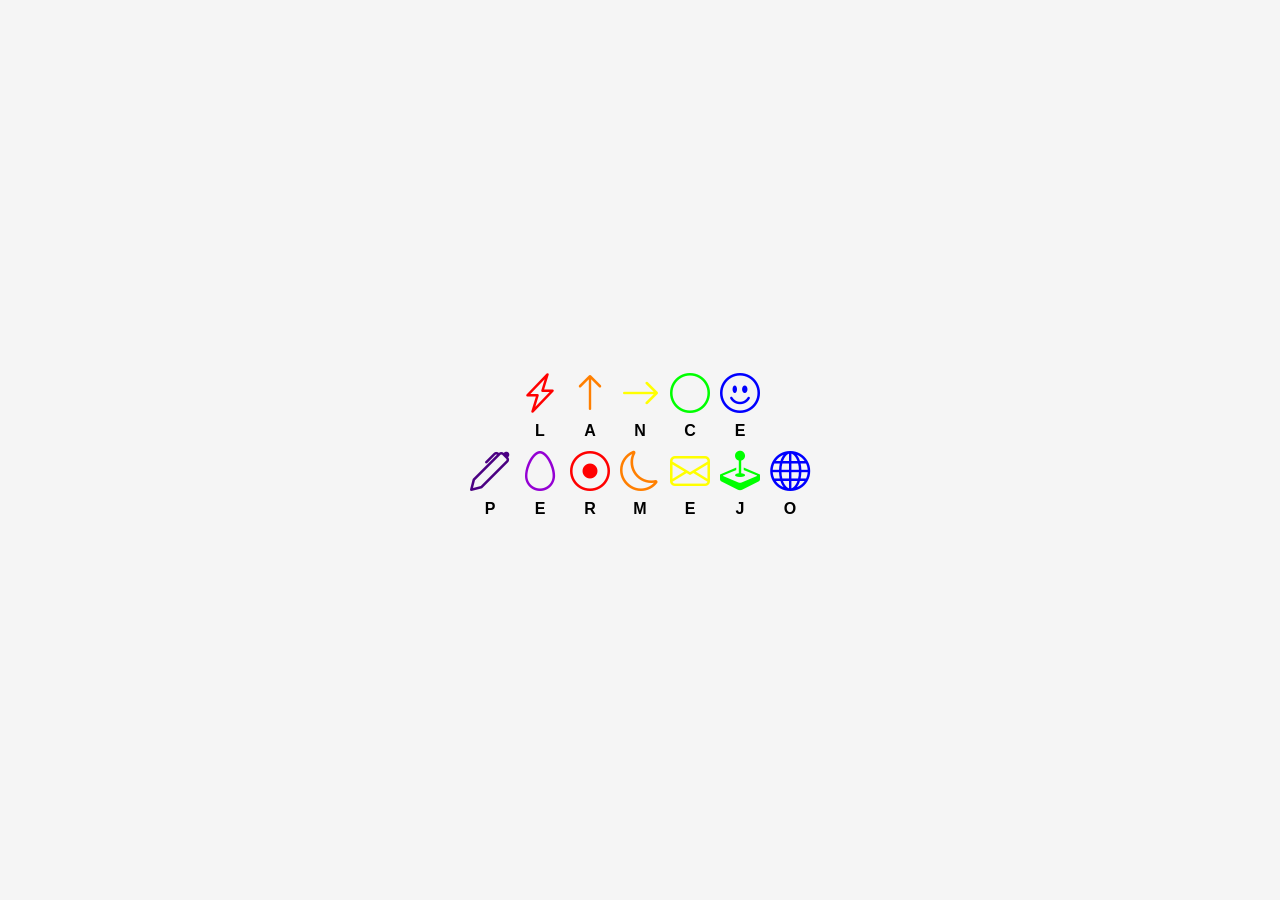
<file: Lg.html>
<!DOCTYPE html>
<html lang="en">
<head>
    <meta charset="UTF-8">
    <meta name="viewport" content="width=device-width, initial-scale=1.0">
    <title>Lance Permejo</title>
    <!-- Bootstrap Icons -->
    <link rel="stylesheet" href="https://cdn.jsdelivr.net/npm/bootstrap-icons@1.10.0/font/bootstrap-icons.css">
    <style>
        body {
            font-family: Arial, sans-serif;
            display: flex;
            justify-content: center;
            align-items: center;
            height: 100vh;
            margin: 0;
            background: #f5f5f5;
        }
        .name-container {
            text-align: center;
        }
        .name-row {
            display: flex;
            gap: 10px;
            margin-bottom: 10px;
            justify-content: center;
            flex-wrap: wrap;
        }
        .letter {
            display: flex;
            flex-direction: column;
            align-items: center;
        }
        .icon {
            font-size: 2.5rem;
        }
        .char {
            font-size: 1rem;
            margin-top: 5px;
            font-weight: bold;
        }
        /* Rainbow colors */
        .color-1 { color: #ff0000; } /* Red */
        .color-2 { color: #ff7f00; } /* Orange */
        .color-3 { color: #ffff00; } /* Yellow */
        .color-4 { color: #00ff00; } /* Green */
        .color-5 { color: #0000ff; } /* Blue */
        .color-6 { color: #4b0082; } /* Indigo */
        .color-7 { color: #9400d3; } /* Violet */
    </style>
</head>
<body>
    <div class="name-container">
        <!-- First Name: LANCE -->
        <div class="name-row">
            <div class="letter">
                <i class="bi bi-lightning-charge icon color-1"></i>
                <span class="char">L</span>
            </div>
            <div class="letter">
                <i class="bi bi-arrow-up icon color-2"></i>
                <span class="char">A</span>
            </div>
            <div class="letter">
                <i class="bi bi-arrow-right icon color-3"></i>
                <span class="char">N</span>
            </div>
            <div class="letter">
                <i class="bi bi-circle icon color-4"></i>
                <span class="char">C</span>
            </div>
            <div class="letter">
                <i class="bi bi-emoji-smile icon color-5"></i>
                <span class="char">E</span>
            </div>
        </div>

        <!-- Last Name: PERMEJO -->
        <div class="name-row">
            <div class="letter">
                <i class="bi bi-pen icon color-6"></i>
                <span class="char">P</span>
            </div>
            <div class="letter">
                <i class="bi bi-egg icon color-7"></i>
                <span class="char">E</span>
            </div>
            <div class="letter">
                <i class="bi bi-record-circle icon color-1"></i>
                <span class="char">R</span>
            </div>
            <div class="letter">
                <i class="bi bi-moon icon color-2"></i>
                <span class="char">M</span>
            </div>
            <div class="letter">
                <i class="bi bi-envelope icon color-3"></i>
                <span class="char">E</span>
            </div>
            <div class="letter">
                <i class="bi bi-joystick icon color-4"></i>
                <span class="char">J</span>
            </div>
            <div class="letter">
                <i class="bi bi-globe icon color-5"></i>
                <span class="char">O</span>
            </div>
        </div>
    </div>
</body>
</html>
</file>
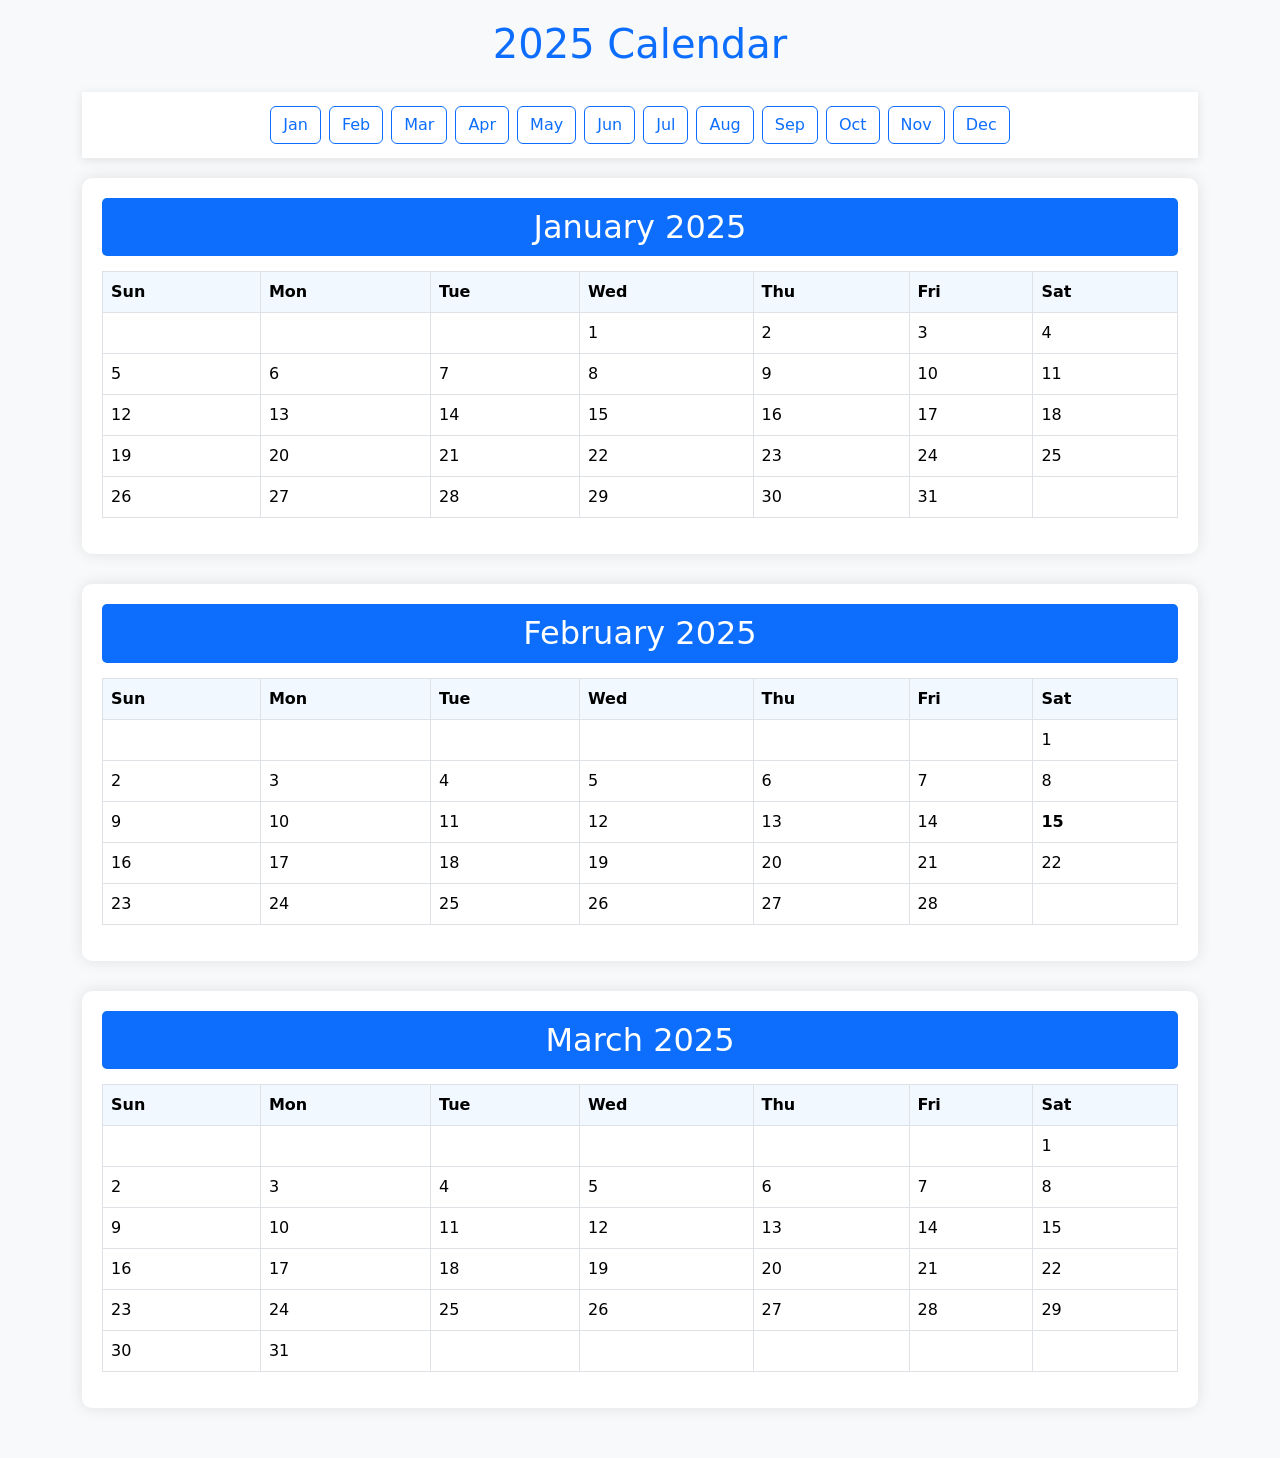
<file: My 2025 calendar .html>
<!DOCTYPE html>
<html lang="en">
<head>
    <meta charset="UTF-8">
    <meta name="viewport" content="width=device-width, initial-scale=1.0">
    <title>2025 Calendar</title>
    <!-- Bootstrap CSS -->
    <link href="https://cdn.jsdelivr.net/npm/bootstrap@5.3.0/dist/css/bootstrap.min.css" rel="stylesheet">
    <style>
        body {
            padding: 20px;
            background-color: #f8f9fa;
        }
        .calendar-container {
            background-color: white;
            border-radius: 10px;
            box-shadow: 0 0 15px rgba(0,0,0,0.1);
            padding: 20px;
            margin-bottom: 30px;
            scroll-margin-top: 20px; /* Space for fixed header */
        }
        .month-header {
            background-color: #0d6efd;
            color: white;
            border-radius: 5px;
            padding: 10px;
            margin-bottom: 15px;
        }
        .table th {
            background-color: #f1f8ff;
        }
        .weekend {
            background-color: #f8f9fa;
            color: #dc3545;
        }
        .today {
            background-color: #fff3cd;
            font-weight: bold;
        }
        .holiday {
            color: #dc3545;
            font-weight: bold;
        }
        h1 {
            color: #0d6efd;
            margin-bottom: 30px;
        }
        .nav-months {
            position: sticky;
            top: 0;
            background: white;
            padding: 10px 0;
            z-index: 100;
            margin-bottom: 20px;
            box-shadow: 0 2px 10px rgba(0,0,0,0.1);
        }
    </style>
</head>
<body>
    <div class="container">
        <h1 class="text-center mb-4">2025 Calendar</h1>
        
        <div class="nav-months d-flex justify-content-center flex-wrap">
            <a href="#january" class="btn btn-outline-primary m-1 month-link">Jan</a>
            <a href="#february" class="btn btn-outline-primary m-1 month-link">Feb</a>
            <a href="#march" class="btn btn-outline-primary m-1 month-link">Mar</a>
            <a href="#april" class="btn btn-outline-primary m-1 month-link">Apr</a>
            <a href="#may" class="btn btn-outline-primary m-1 month-link">May</a>
            <a href="#june" class="btn btn-outline-primary m-1 month-link">Jun</a>
            <a href="#july" class="btn btn-outline-primary m-1 month-link">Jul</a>
            <a href="#august" class="btn btn-outline-primary m-1 month-link">Aug</a>
            <a href="#september" class="btn btn-outline-primary m-1 month-link">Sep</a>
            <a href="#october" class="btn btn-outline-primary m-1 month-link">Oct</a>
            <a href="#november" class="btn btn-outline-primary m-1 month-link">Nov</a>
            <a href="#december" class="btn btn-outline-primary m-1 month-link">Dec</a>
        </div>

        <!-- January -->
        <div class="calendar-container" id="january">
            <div class="month-header">
                <h2 class="text-center mb-0">January 2025</h2>
            </div>
            <table class="table table-bordered">
                <thead>
                    <tr>
                        <th>Sun</th>
                        <th>Mon</th>
                        <th>Tue</th>
                        <th>Wed</th>
                        <th>Thu</th>
                        <th>Fri</th>
                        <th>Sat</th>
                    </tr>
                </thead>
                <tbody>
                    <tr>
                        <td class="weekend"></td>
                        <td></td>
                        <td></td>
                        <td>1</td>
                        <td>2</td>
                        <td>3</td>
                        <td class="weekend">4</td>
                    </tr>
                    <tr>
                        <td class="weekend">5</td>
                        <td>6</td>
                        <td>7</td>
                        <td>8</td>
                        <td>9</td>
                        <td>10</td>
                        <td class="weekend">11</td>
                    </tr>
                    <tr>
                        <td class="weekend">12</td>
                        <td>13</td>
                        <td>14</td>
                        <td>15</td>
                        <td>16</td>
                        <td>17</td>
                        <td class="weekend">18</td>
                    </tr>
                    <tr>
                        <td class="weekend">19</td>
                        <td>20</td>
                        <td>21</td>
                        <td>22</td>
                        <td>23</td>
                        <td>24</td>
                        <td class="weekend">25</td>
                    </tr>
                    <tr>
                        <td class="weekend">26</td>
                        <td>27</td>
                        <td>28</td>
                        <td>29</td>
                        <td>30</td>
                        <td>31</td>
                        <td class="weekend"></td>
                    </tr>
                </tbody>
            </table>
        </div>

        <!-- February -->
        <div class="calendar-container" id="february">
            <div class="month-header">
                <h2 class="text-center mb-0">February 2025</h2>
            </div>
            <table class="table table-bordered">
                <thead>
                    <tr>
                        <th>Sun</th>
                        <th>Mon</th>
                        <th>Tue</th>
                        <th>Wed</th>
                        <th>Thu</th>
                        <th>Fri</th>
                        <th>Sat</th>
                    </tr>
                </thead>
                <tbody>
                    <tr>
                        <td class="weekend"></td>
                        <td></td>
                        <td></td>
                        <td></td>
                        <td></td>
                        <td></td>
                        <td class="weekend">1</td>
                    </tr>
                    <tr>
                        <td class="weekend">2</td>
                        <td>3</td>
                        <td>4</td>
                        <td>5</td>
                        <td>6</td>
                        <td>7</td>
                        <td class="weekend">8</td>
                    </tr>
                    <tr>
                        <td class="weekend">9</td>
                        <td>10</td>
                        <td>11</td>
                        <td>12</td>
                        <td>13</td>
                        <td>14</td>
                        <td class="weekend holiday">15</td>
                    </tr>
                    <tr>
                        <td class="weekend">16</td>
                        <td>17</td>
                        <td>18</td>
                        <td>19</td>
                        <td>20</td>
                        <td>21</td>
                        <td class="weekend">22</td>
                    </tr>
                    <tr>
                        <td class="weekend">23</td>
                        <td>24</td>
                        <td>25</td>
                        <td>26</td>
                        <td>27</td>
                        <td>28</td>
                        <td class="weekend"></td>
                    </tr>
                </tbody>
            </table>
        </div>

        <!-- March to December would go here -->
        <!-- Sample March -->
        <div class="calendar-container" id="march">
            <div class="month-header">
                <h2 class="text-center mb-0">March 2025</h2>
            </div>
            <table class="table table-bordered">
                <thead>
                    <tr>
                        <th>Sun</th>
                        <th>Mon</th>
                        <th>Tue</th>
                        <th>Wed</th>
                        <th>Thu</th>
                        <th>Fri</th>
                        <th>Sat</th>
                    </tr>
                </thead>
                <tbody>
                    <tr>
                        <td class="weekend"></td>
                        <td></td>
                        <td></td>
                        <td></td>
                        <td></td>
                        <td></td>
                        <td class="weekend">1</td>
                    </tr>
                    <tr>
                        <td class="weekend">2</td>
                        <td>3</td>
                        <td>4</td>
                        <td>5</td>
                        <td>6</td>
                        <td>7</td>
                        <td class="weekend">8</td>
                    </tr>
                    <tr>
                        <td class="weekend">9</td>
                        <td>10</td>
                        <td>11</td>
                        <td>12</td>
                        <td>13</td>
                        <td>14</td>
                        <td class="weekend">15</td>
                    </tr>
                    <tr>
                        <td class="weekend">16</td>
                        <td>17</td>
                        <td>18</td>
                        <td>19</td>
                        <td>20</td>
                        <td>21</td>
                        <td class="weekend">22</td>
                    </tr>
                    <tr>
                        <td class="weekend">23</td>
                        <td>24</td>
                        <td>25</td>
                        <td>26</td>
                        <td>27</td>
                        <td>28</td>
                        <td class="weekend">29</td>
                    </tr>
                    <tr>
                        <td class="weekend">30</td>
                        <td>31</td>
                        <td></td>
                        <td></td>
                        <td></td>
                        <td></td>
                        <td class="weekend"></td>
                    </tr>
                </tbody>
            </table>
        </div>

    </div>

    <!-- Bootstrap JS Bundle with Popper -->
    <script src="https://cdn.jsdelivr.net/npm/bootstrap@5.3.0/dist/js/bootstrap.bundle.min.js"></script>
    
    <!-- Smooth scrolling script -->
    <script>
        document.querySelectorAll('.month-link').forEach(link => {
            link.addEventListener('click', function(e) {
                e.preventDefault();
                const targetId = this.getAttribute('href');
                document.querySelector(targetId).scrollIntoView({
                    behavior: 'smooth'
                });
            });
        });
    </script>
</body>
</html>
</file>
